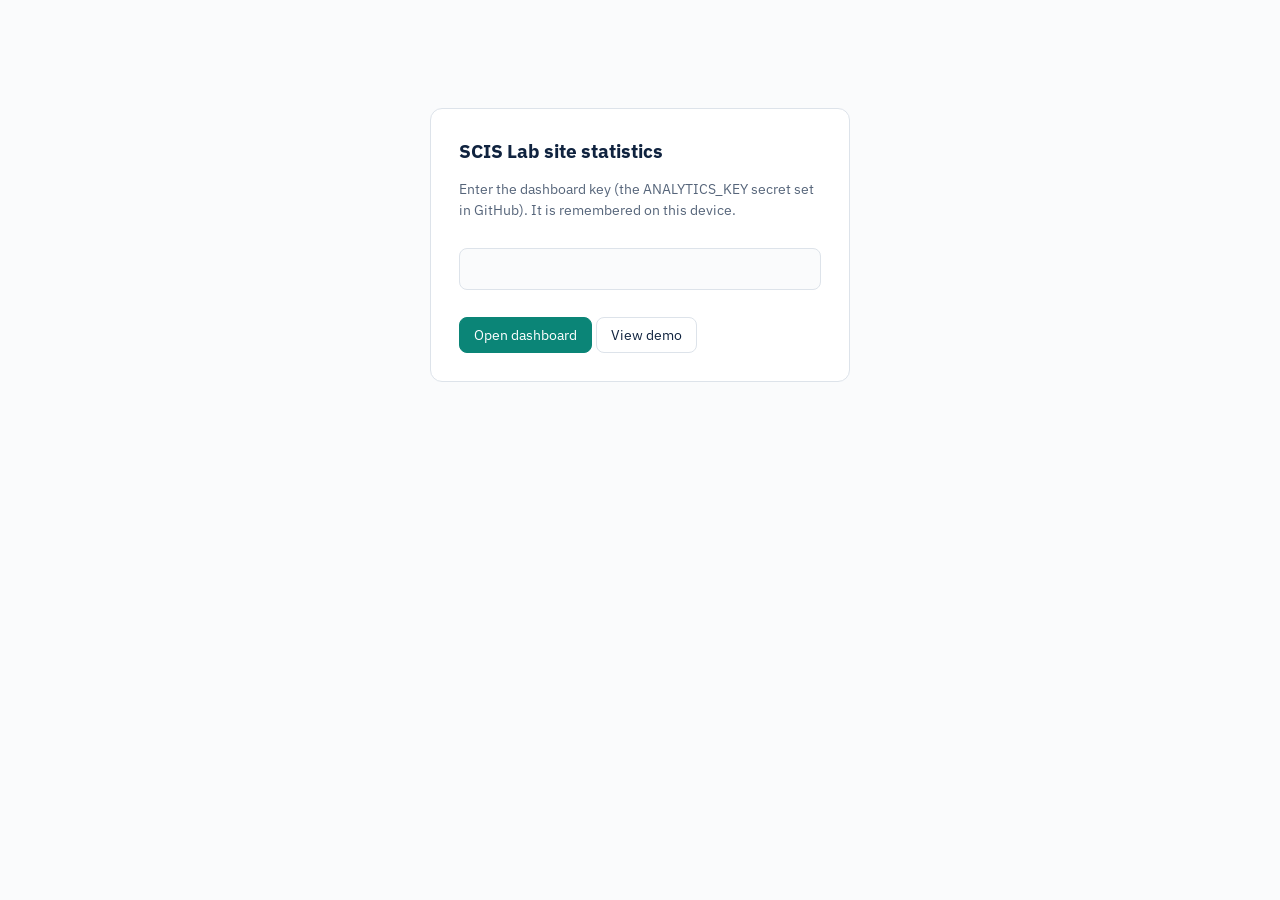
<file: stats.html>
<!DOCTYPE html>
<html lang="en">
<head>
<meta charset="UTF-8">
<meta name="viewport" content="width=device-width, initial-scale=1, viewport-fit=cover">
<meta name="robots" content="noindex, nofollow">
<title>Site Statistics | SCIS Lab</title>
<link rel="icon" href="assets/img/favicon-32.png" type="image/png">
<link rel="preconnect" href="https://fonts.googleapis.com">
<link rel="preconnect" href="https://fonts.gstatic.com" crossorigin>
<link href="https://fonts.googleapis.com/css2?family=IBM+Plex+Sans+KR:wght@400;500;600&family=IBM+Plex+Sans:wght@400;500;600&family=JetBrains+Mono:wght@400;500&display=swap" rel="stylesheet">
<script>try{var t=localStorage.getItem('theme');if(t==='light'||t==='dark')document.documentElement.setAttribute('data-theme',t);}catch(e){}</script>
<style>
:root {
  color-scheme: light;
  --bg: #FAFBFC; --surface: #FFFFFF; --ink: #10233F; --muted: #56657A; --line: #DDE3EA; --grid: #EEF1F5;
  --accent: #0B8577; --accent-ink: #FFFFFF; --tint: #E3F2EF;
  --s1: #0B8577; --s2: #6B5BD6; --warn-bg: #FBF0D9; --alert: #D64545;
  --font: "IBM Plex Sans", "IBM Plex Sans KR", system-ui, -apple-system, "Apple SD Gothic Neo", "Malgun Gothic", sans-serif;
  --mono: "JetBrains Mono", ui-monospace, SFMono-Regular, Menlo, monospace;
}
@media (prefers-color-scheme: dark) {
  :root:not([data-theme="light"]) {
    color-scheme: dark;
    --bg: #0F1620; --surface: #16202C; --ink: #E4EBF3; --muted: #9AA8B8; --line: #2A3748; --grid: #1F2B3A;
    --accent: #3CC2B1; --accent-ink: #06201C; --tint: #12302E;
    --s1: #3CC2B1; --s2: #A597FF; --warn-bg: #3A2F14; --alert: #F07070;
  }
}
:root[data-theme="dark"] {
  color-scheme: dark;
  --bg: #0F1620; --surface: #16202C; --ink: #E4EBF3; --muted: #9AA8B8; --line: #2A3748; --grid: #1F2B3A;
  --accent: #3CC2B1; --accent-ink: #06201C; --tint: #12302E;
  --s1: #3CC2B1; --s2: #A597FF; --warn-bg: #3A2F14; --alert: #F07070;
}
* { box-sizing: border-box; }
body { margin: 0; background: var(--bg); color: var(--ink); font-family: var(--font); line-height: 1.5; -webkit-font-smoothing: antialiased; }
a { color: var(--accent); }
button, input, select { font: inherit; color: inherit; }
.wrap { max-width: 1240px; margin: 0 auto; padding: 0 16px; }
header.top { border-bottom: 1px solid var(--line); background: var(--surface); }
header.top .wrap { display: flex; align-items: center; gap: 12px; min-height: 64px; flex-wrap: wrap; padding-top: 8px; padding-bottom: 8px; }
header.top h1 { font-size: 1.1rem; margin: 0; font-weight: 600; }
header.top h1 small { display: block; font-weight: 400; color: var(--muted); font-size: .8rem; }
.spacer { flex: 1; }
.btn { min-height: 36px; padding: 0 14px; border-radius: 8px; border: 1px solid var(--line); background: var(--surface); cursor: pointer; font-size: .9rem; }
.btn:hover { background: var(--tint); }
.btn.primary { background: var(--accent); color: var(--accent-ink); border-color: var(--accent); }
.seg { display: inline-flex; padding: 3px; gap: 2px; border: 1px solid var(--line); border-radius: 9px; background: var(--bg); }
.seg button { border: 0; background: transparent; min-height: 32px; padding: 0 12px; border-radius: 6px; cursor: pointer; color: var(--muted); font-size: .88rem; }
.seg button[aria-pressed="true"] { background: var(--accent); color: var(--accent-ink); font-weight: 600; }
.bar-row { display: flex; gap: 10px; align-items: center; flex-wrap: wrap; margin: 20px 0 8px; }
.pill { display: inline-flex; align-items: center; gap: 6px; padding: 4px 6px 4px 12px; border-radius: 999px; background: var(--tint); font-size: .85rem; }
.pill button { border: 0; background: transparent; cursor: pointer; width: 22px; height: 22px; border-radius: 50%; color: var(--muted); }
.pill button:hover { background: var(--surface); color: var(--ink); }
.note { color: var(--muted); font-size: .85rem; }
.demo-banner { background: var(--warn-bg); border-radius: 8px; padding: 8px 12px; font-size: .88rem; margin-top: 16px; }
.kpis { display: grid; grid-template-columns: repeat(auto-fit, minmax(150px, 1fr)); gap: 12px; margin: 12px 0 16px; }
.kpi { background: var(--surface); border: 1px solid var(--line); border-radius: 10px; padding: 14px 16px; }
.kpi .label { color: var(--muted); font-size: .82rem; }
.kpi .value { font-size: 1.7rem; font-weight: 600; font-variant-numeric: tabular-nums; line-height: 1.25; margin-top: 2px; }
.kpi .delta { font-size: .8rem; color: var(--muted); }
.kpi .delta.up::before { content: "▲ "; } .kpi .delta.down::before { content: "▼ "; }
.grid { display: grid; grid-template-columns: repeat(auto-fit, minmax(min(100%, 380px), 1fr)); gap: 12px; margin-bottom: 12px; }
.card { background: var(--surface); border: 1px solid var(--line); border-radius: 10px; padding: 16px; min-width: 0; }
.card.wide { grid-column: 1 / -1; }
.card h2 { font-size: .98rem; margin: 0 0 2px; font-weight: 600; }
.card .sub { color: var(--muted); font-size: .8rem; margin: 0 0 12px; }
.card-head { display: flex; align-items: flex-start; gap: 8px; justify-content: space-between; flex-wrap: wrap; }
.legend { display: flex; gap: 14px; font-size: .82rem; color: var(--muted); }
.legend span::before { content: ""; display: inline-block; width: 12px; height: 3px; border-radius: 2px; vertical-align: middle; margin-right: 6px; background: var(--c); }
.chart { position: relative; }
.chart svg { display: block; width: 100%; height: auto; overflow: visible; }
.chart .axis { fill: var(--muted); font-size: 11px; font-family: var(--font); }
.tip { position: absolute; pointer-events: none; background: var(--ink); color: var(--bg); font-size: .8rem; padding: 6px 9px; border-radius: 6px; white-space: nowrap; transform: translate(-50%, -110%); opacity: 0; transition: opacity .1s; z-index: 5; }
.tip.on { opacity: 1; }
.list { list-style: none; margin: 0; padding: 0; }
.list li { position: relative; display: grid; grid-template-columns: minmax(0, 1fr) auto; gap: 2px 12px; padding: 6px 8px; border-radius: 6px; cursor: pointer; font-size: .88rem; }
.list li:hover { background: var(--tint); }
.list .name { overflow: hidden; text-overflow: ellipsis; white-space: nowrap; }
.list .name small { color: var(--muted); margin-left: 6px; }
.list .num { font-variant-numeric: tabular-nums; text-align: right; }
.list .num small { color: var(--muted); margin-left: 8px; }
.list .track { grid-column: 1 / -1; height: 4px; border-radius: 2px; background: var(--grid); overflow: hidden; }
.list .track i { display: block; height: 100%; border-radius: 2px; background: var(--s1); }
.tag { display: inline-block; font-size: .7rem; padding: 0 6px; border-radius: 999px; border: 1px solid var(--line); color: var(--muted); margin-left: 6px; vertical-align: 1px; }
.empty { color: var(--muted); font-size: .88rem; padding: 12px 8px; }
table { width: 100%; border-collapse: collapse; font-size: .85rem; }
th, td { text-align: left; padding: 8px; border-bottom: 1px solid var(--line); vertical-align: top; }
th { color: var(--muted); font-weight: 500; font-size: .8rem; }
td.n { font-variant-numeric: tabular-nums; white-space: nowrap; }
td .path { font-family: var(--mono); font-size: .78rem; color: var(--muted); word-break: break-word; }
.table-wrap { overflow-x: auto; }
details summary { cursor: pointer; color: var(--muted); font-size: .82rem; margin-top: 8px; }
.login { max-width: 420px; margin: 12vh auto; background: var(--surface); border: 1px solid var(--line); border-radius: 12px; padding: 28px; }
.login h1 { font-size: 1.2rem; margin: 0 0 6px; }
.login input { width: 100%; min-height: 42px; padding: 0 12px; border: 1px solid var(--line); border-radius: 8px; background: var(--bg); margin: 14px 0 10px; }
.err { color: var(--alert); font-size: .88rem; min-height: 1.2em; }
.mini { display: grid; grid-template-columns: repeat(3, 1fr); gap: 12px; }
.mini h3 { font-size: .82rem; color: var(--muted); font-weight: 500; margin: 0 0 4px; }
@media (max-width: 640px) { .mini { grid-template-columns: 1fr; } .kpi .value { font-size: 1.4rem; } }
footer { color: var(--muted); font-size: .8rem; padding: 24px 0 40px; }
</style>
</head>
<body>
<div id="app"></div>
<script>
(function () {
  'use strict';
  // Set after the first Cloudflare deploy (same value as in assets/js/track.js).
  var ENDPOINT = 'https://scislab-analytics.scislabknu.workers.dev';

  var app = document.getElementById('app');
  var params = new URLSearchParams(location.search);
  var DEMO = params.has('demo');
  var state = { days: 30, filters: {}, orgView: 'inst', data: null };
  try { localStorage.setItem('notrack', '1'); } catch (e) {} // don't count the person reading the stats
  function getKey() { try { return localStorage.getItem('statsKey') || ''; } catch (e) { return ''; } }
  function setKey(k) { try { if (k) localStorage.setItem('statsKey', k); else localStorage.removeItem('statsKey'); } catch (e) {} }

  /* ---------- helpers ---------- */
  function esc(s) { return String(s == null ? '' : s).replace(/[&<>"']/g, function (c) { return { '&': '&amp;', '<': '&lt;', '>': '&gt;', '"': '&quot;', "'": '&#39;' }[c]; }); }
  function num(n) { return (n || 0).toLocaleString('en-US'); }
  function dur(s) { s = Math.round(s || 0); if (!s) return '–'; if (s < 60) return s + 's'; var m = Math.floor(s / 60); if (m < 60) return m + 'm ' + (s % 60) + 's'; return Math.floor(m / 60) + 'h ' + (m % 60) + 'm'; }
  var regionNames; try { regionNames = new Intl.DisplayNames(['en'], { type: 'region' }); } catch (e) {}
  function countryName(c) { if (!c) return 'Unknown'; try { return regionNames ? regionNames.of(c) : c; } catch (e) { return c; } }
  function flag(c) { return c && /^[A-Z]{2}$/.test(c) ? String.fromCodePoint.apply(null, c.split('').map(function (ch) { return 127397 + ch.charCodeAt(0); })) : '🌐'; }
  var PAGE_NAMES = { '/': 'Home', '/research': 'Research', '/professor': 'Professor', '/people': 'People', '/publications': 'Publications', '/patents': 'Patents', '/projects': 'Projects', '/news': 'News', '/photos': 'Photos', '/404': 'Not found (404)' };
  function pageName(p) { return PAGE_NAMES[p] || p; }
  function when(ts) {
    var d = new Date(ts), now = new Date();
    var opts = { hour: '2-digit', minute: '2-digit', hour12: false, timeZone: 'Asia/Seoul' };
    var sameDay = d.toLocaleDateString('en-CA', { timeZone: 'Asia/Seoul' }) === now.toLocaleDateString('en-CA', { timeZone: 'Asia/Seoul' });
    return (sameDay ? 'Today ' : d.toLocaleDateString('en-US', { month: 'short', day: 'numeric', timeZone: 'Asia/Seoul' }) + ', ') + d.toLocaleTimeString('en-GB', opts);
  }
  function delta(cur, prev) {
    if (!prev) return '<div class="delta">no earlier data</div>';
    var pct = Math.round((cur - prev) / prev * 100);
    return '<div class="delta ' + (pct > 0 ? 'up' : pct < 0 ? 'down' : '') + '">' + Math.abs(pct) + '% vs previous ' + state.days + ' days</div>';
  }
  var FILTER_LABELS = { org: 'Network', domain: 'Domain', country: 'Country', path: 'Page', ref_host: 'Source' };

  /* ---------- login ---------- */
  function showLogin(msg) {
    app.innerHTML = '<form class="login" id="login"><h1>SCIS Lab site statistics</h1>' +
      '<p class="note">Enter the dashboard key (the ANALYTICS_KEY secret set in GitHub). It is remembered on this device.</p>' +
      '<input type="password" id="key" autocomplete="current-password" aria-label="Dashboard key" required>' +
      '<div class="err" role="alert">' + esc(msg || '') + '</div>' +
      '<button class="btn primary" type="submit">Open dashboard</button> ' +
      '<a class="btn" style="display:inline-flex;align-items:center;text-decoration:none;color:inherit" href="?demo">View demo</a></form>';
    document.getElementById('login').addEventListener('submit', function (e) {
      e.preventDefault(); setKey(document.getElementById('key').value.trim()); load();
    });
  }

  /* ---------- data ---------- */
  function load() {
    if (DEMO) { state.data = demoData(state.days, state.filters); render(); return; }
    if (ENDPOINT.indexOf('WORKERS_SUBDOMAIN') !== -1) { showLogin('The statistics server is not connected yet. Try the demo for now.'); return; }
    var key = getKey();
    if (!key) { showLogin(); return; }
    var q = new URLSearchParams({ days: state.days });
    Object.keys(state.filters).forEach(function (k) { q.set(k, state.filters[k]); });
    if (state.data) app.style.opacity = '.6';
    fetch(ENDPOINT + '/stats?' + q, { headers: { Authorization: 'Bearer ' + key } })
      .then(function (r) {
        if (r.status === 401) { setKey(''); throw new Error('Wrong key. Please try again.'); }
        return r.json().then(function (d) { if (!r.ok) throw new Error(d.error || ('Server error ' + r.status)); return d; });
      })
      .then(function (d) { state.data = d; app.style.opacity = ''; render(); })
      .catch(function (e) { app.style.opacity = ''; state.data = null; showLogin(e.message); });
  }

  /* ---------- render ---------- */
  function render() {
    var d = state.data, T = d.totals || {}, P = d.previous || {};
    var filters = Object.keys(state.filters).map(function (k) {
      var v = state.filters[k], label = k === 'country' ? countryName(v) : k === 'path' ? pageName(v) : v;
      return '<span class="pill">' + esc(FILTER_LABELS[k]) + ': <b>' + esc(label) + '</b><button data-unfilter="' + k + '" aria-label="Remove filter">✕</button></span>';
    }).join('');
    var ranges = [[7, '7 days'], [30, '30 days'], [90, '90 days'], [365, '1 year']].map(function (r) {
      return '<button data-days="' + r[0] + '" aria-pressed="' + (state.days === r[0]) + '">' + r[1] + '</button>';
    }).join('');

    app.innerHTML =
      '<header class="top"><div class="wrap"><h1>SCIS Lab site statistics<small>knuscislab.github.io · ' + esc(d.range.from) + ' to ' + esc(d.range.to) + ' (KST)</small></h1>' +
      '<span class="spacer"></span><div class="seg" role="group" aria-label="Date range">' + ranges + '</div>' +
      '<button class="btn" id="refresh">Refresh</button>' + (DEMO ? '<a class="btn" style="display:inline-flex;align-items:center;text-decoration:none;color:inherit" href="stats.html">Exit demo</a>' : '<button class="btn" id="logout">Sign out</button>') + '</div></header>' +
      '<main class="wrap">' +
      (DEMO ? '<div class="demo-banner">Demo mode: these numbers are made up to show what the dashboard looks like.</div>' : '') +
      (filters ? '<div class="bar-row"><span class="note">Filtered by</span>' + filters + '</div>' : '<div class="bar-row note">Click any row below to filter the whole dashboard by it.</div>') +
      '<section class="kpis">' +
        kpi('Page views', num(T.views), delta(T.views, P.views)) +
        kpi('Visitors', num(T.visitors), delta(T.visitors, P.visitors), 'Unique per day') +
        kpi('Visits', num(T.sessions), delta(T.sessions, P.sessions)) +
        kpi('Avg. time on page', dur(T.avg_time), delta(T.avg_time, P.avg_time)) +
        kpi('Single-page visits', (T.bounce == null ? '–' : T.bounce + '%'), '<div class="delta">left after one page</div>') +
      '</section>' +
      '<section class="grid">' +
        '<div class="card wide"><div class="card-head"><div><h2>Daily traffic</h2><p class="sub">Page views and visitors per day</p></div>' +
        '<div class="legend"><span style="--c:var(--s1)">Page views</span><span style="--c:var(--s2)">Visitors</span></div></div>' +
        '<div class="chart" id="daily"></div>' + dailyTable(d.daily) + '</div>' +
        orgCard(d) +
        listCard('Pages', 'Most viewed pages, with average time on page', d.pages, 'path', function (r) { return esc(pageName(r.key)); }, true) +
        listCard('Countries', '', d.countries, 'country', function (r) { return flag(r.key) + ' ' + esc(countryName(r.key)); }) +
        listCard('Cities', '', d.cities, null, function (r) { var p = r.key.split('|'); return flag(p[1]) + ' ' + esc(p[0]) + '<small>' + esc(countryName(p[1])) + '</small>'; }) +
        listCard('Where visitors came from', 'Referring sites (direct visits are not listed)', d.referrers, 'ref_host', function (r) { return esc(r.key); }) +
        listCard('Organization domains', 'From reverse DNS of the visitor network (e.g. knu.ac.kr)', d.domains, 'domain', function (r) { return esc(r.key) + (r.org ? '<small>' + esc(r.org) + '</small>' : ''); }) +
        '<div class="card"><h2>Devices &amp; software</h2><p class="sub">Share of page views</p><div class="mini">' +
          miniList('Device', d.devices) + miniList('Browser', d.browsers) + miniList('OS', d.oses) + '</div></div>' +
        '<div class="card"><h2>Time of day</h2><p class="sub">Page views by hour, Korea time</p><div class="chart" id="hours"></div></div>' +
        sessionsCard(d.sessions) +
      '</section>' +
      '<footer>Visitor networks come from the IP address at the time of the visit; IP addresses themselves are not stored. ' +
      'Visitors on home or mobile internet show up under their provider (e.g. KT, SK Broadband), not their institution. ' +
      'Your own visits are not counted on this device. Updated ' + esc(when(d.generated)) + '.</footer></main>';

    drawDaily(document.getElementById('daily'), d.daily, d.range);
    drawHours(document.getElementById('hours'), d.hours);
    bind();
  }

  function kpi(label, value, deltaHtml, hint) {
    return '<div class="kpi"><div class="label">' + esc(label) + (hint ? ' <span class="tag">' + esc(hint) + '</span>' : '') + '</div><div class="value">' + value + '</div>' + (deltaHtml || '') + '</div>';
  }

  function rows(list, field, labelFn, showTime, extra) {
    if (!list || !list.length) return '<div class="empty">No data for this period.</div>';
    var max = Math.max.apply(null, list.map(function (r) { return r.views; }));
    return '<ul class="list">' + list.map(function (r) {
      var attr = field ? ' data-filter="' + field + '" data-value="' + esc(r.key) + '" tabindex="0"' : ' style="cursor:default"';
      return '<li' + attr + ' title="' + esc(r.views + ' views · ' + (r.visitors || 0) + ' visitors') + '"><span class="name">' + labelFn(r) + (extra ? extra(r) : '') + '</span>' +
        '<span class="num">' + num(r.views) + (showTime ? '<small>' + dur(r.avg_time) + '</small>' : '') + '</span>' +
        '<span class="track"><i style="width:' + Math.max(2, r.views / max * 100) + '%"></i></span></li>';
    }).join('') + '</ul>';
  }

  function listCard(title, sub, list, field, labelFn, showTime) {
    return '<div class="card"><h2>' + esc(title) + '</h2><p class="sub">' + esc(sub || 'Page views') + '</p>' + rows(list, field, labelFn, showTime) + '</div>';
  }

  function orgCard(d) {
    var all = d.orgs || [];
    var list = state.orgView === 'inst' ? all.filter(function (r) { return r.net === 'org'; }) : all;
    var tag = function (r) { return r.net === 'isp' ? '<span class="tag">internet provider</span>' : r.net === 'hosting' ? '<span class="tag">cloud / possibly a bot</span>' : ''; };
    return '<div class="card wide"><div class="card-head"><div><h2>Visitor organizations</h2>' +
      '<p class="sub">Who owns the network each visit came from: universities, research institutes, companies. Average time on page at right.</p></div>' +
      '<div class="seg" role="group" aria-label="Organization view"><button data-orgview="inst" aria-pressed="' + (state.orgView === 'inst') + '">Institutions</button>' +
      '<button data-orgview="all" aria-pressed="' + (state.orgView === 'all') + '">All networks</button></div></div>' +
      rows(list.slice(0, 25), 'org', function (r) {
        return flag(r.country) + ' ' + esc(r.key) + (r.domain ? '<small>' + esc(r.domain) + '</small>' : '') + '<small>last ' + esc(when(r.last_seen)) + '</small>';
      }, true, tag) + '</div>';
  }

  function miniList(title, list) {
    var total = (list || []).reduce(function (s, r) { return s + r.views; }, 0) || 1;
    return '<div><h3>' + esc(title) + '</h3>' + ((list || []).slice(0, 5).map(function (r) {
      return '<div style="display:flex;justify-content:space-between;font-size:.86rem;padding:2px 0"><span>' + esc(/^[a-z]+$/.test(r.key) ? r.key[0].toUpperCase() + r.key.slice(1) : r.key) + '</span><span class="num">' + Math.round(r.views / total * 100) + '%</span></div>';
    }).join('') || '<div class="empty">–</div>') + '</div>';
  }

  function sessionsCard(list) {
    var body = (list || []).map(function (s) {
      var who = s.net === 'org' ? '<b>' + esc(s.org) + '</b>' : esc(s.org || 'Unknown network') + (s.net === 'isp' ? ' <span class="tag">provider</span>' : s.net === 'hosting' ? ' <span class="tag">cloud</span>' : '');
      var pages = (s.path_list || '').split(' → ').map(pageName).join(' → ');
      return '<tr><td class="n">' + esc(when(s.start)) + '</td><td>' + who + (s.domain ? '<div class="path">' + esc(s.domain) + '</div>' : '') + '</td>' +
        '<td style="white-space:nowrap">' + flag(s.country) + ' ' + esc(s.city || countryName(s.country)) + '</td>' +
        '<td><div class="path">' + esc(pages) + '</div></td><td class="n">' + s.pages + '</td><td class="n">' + dur(s.time) + '</td>' +
        '<td>' + esc(s.ref_host || 'direct') + '</td><td>' + esc(s.device) + '</td></tr>';
    }).join('');
    return '<div class="card wide"><h2>Recent visits</h2><p class="sub">Last 100 visits, newest first. A visit is one browser tab session.</p>' +
      (body ? '<div class="table-wrap"><table><thead><tr><th>Time (KST)</th><th>Network</th><th>Location</th><th>Pages viewed</th><th>Pages</th><th>Time</th><th>Came from</th><th>Device</th></tr></thead><tbody>' + body + '</tbody></table></div>' : '<div class="empty">No visits in this period.</div>') + '</div>';
  }

  function dailyTable(daily) {
    return '<details><summary>Show as table</summary><div class="table-wrap"><table><thead><tr><th>Date</th><th>Page views</th><th>Visitors</th></tr></thead><tbody>' +
      (daily || []).slice().reverse().map(function (r) { return '<tr><td>' + esc(r.day) + '</td><td class="n">' + num(r.views) + '</td><td class="n">' + num(r.visitors) + '</td></tr>'; }).join('') +
      '</tbody></table></div></details>';
  }

  /* ---------- charts (plain SVG) ---------- */
  function niceStep(v) { var p = Math.pow(10, Math.floor(Math.log10(v))), n = v / p; return Math.max(1, (n <= 1 ? 1 : n <= 2 ? 2 : n <= 5 ? 5 : 10) * p); }

  function drawDaily(el, daily, range) {
    var byDay = {}; (daily || []).forEach(function (r) { byDay[r.day] = r; });
    var days = [], start = new Date(range.from + 'T00:00:00Z');
    for (var i = 0; i < range.days; i++) { var k = new Date(start.getTime() + i * 864e5).toISOString().slice(0, 10); days.push({ day: k, views: (byDay[k] || {}).views || 0, visitors: (byDay[k] || {}).visitors || 0 }); }
    var W = Math.max(320, el.clientWidth || 900), H = 240, L = 40, R = 12, Tp = 10, B = 26;
    var step = niceStep((Math.max.apply(null, days.map(function (d) { return d.views; })) || 1) / 4), ticks = Math.ceil((Math.max.apply(null, days.map(function (d) { return d.views; })) || 1) / step), max = step * ticks;
    var x = function (i) { return L + (days.length === 1 ? (W - L - R) / 2 : i * (W - L - R) / (days.length - 1)); };
    var y = function (v) { return Tp + (H - Tp - B) * (1 - v / max); };
    var grid = '';
    for (var t = 0; t <= ticks; t++) { var v = max * t / ticks; grid += '<line x1="' + L + '" x2="' + (W - R) + '" y1="' + y(v) + '" y2="' + y(v) + '" stroke="var(--grid)"/><text class="axis" x="' + (L - 6) + '" y="' + (y(v) + 4) + '" text-anchor="end">' + num(v) + '</text>'; }
    var every = Math.ceil(days.length / Math.max(2, Math.floor((W - L) / 70)));
    var labels = days.map(function (d, i) { if (i % every) return ''; var dt = new Date(d.day + 'T00:00:00Z'); return '<text class="axis" x="' + x(i) + '" y="' + (H - 6) + '" text-anchor="middle">' + dt.toLocaleDateString('en-US', { month: 'short', day: 'numeric', timeZone: 'UTC' }) + '</text>'; }).join('');
    var line = function (k) { return days.map(function (d, i) { return (i ? 'L' : 'M') + x(i).toFixed(1) + ' ' + y(d[k]).toFixed(1); }).join(''); };
    var area = line('views') + 'L' + x(days.length - 1) + ' ' + y(0) + 'L' + x(0) + ' ' + y(0) + 'Z';
    el.innerHTML = '<svg viewBox="0 0 ' + W + ' ' + H + '" role="img" aria-label="Daily page views and visitors">' + grid + labels +
      '<path d="' + area + '" fill="var(--s1)" opacity=".08"/>' +
      '<path d="' + line('views') + '" fill="none" stroke="var(--s1)" stroke-width="2" stroke-linejoin="round"/>' +
      '<path d="' + line('visitors') + '" fill="none" stroke="var(--s2)" stroke-width="2" stroke-linejoin="round"/>' +
      '<line id="xh" y1="' + Tp + '" y2="' + y(0) + '" stroke="var(--muted)" stroke-dasharray="3 3" opacity="0"/>' +
      '<circle id="d1" r="4" fill="var(--s1)" stroke="var(--surface)" stroke-width="2" opacity="0"/><circle id="d2" r="4" fill="var(--s2)" stroke="var(--surface)" stroke-width="2" opacity="0"/>' +
      '<rect x="' + L + '" y="0" width="' + (W - L - R) + '" height="' + H + '" fill="transparent" id="hit"/></svg><div class="tip" id="tip"></div>';
    var svg = el.querySelector('svg'), tip = el.querySelector('#tip'), xh = el.querySelector('#xh'), d1 = el.querySelector('#d1'), d2 = el.querySelector('#d2');
    function move(ev) {
      var r = svg.getBoundingClientRect(), px = (ev.clientX - r.left) * W / r.width;
      var i = Math.max(0, Math.min(days.length - 1, Math.round((px - L) / ((W - L - R) / Math.max(1, days.length - 1)))));
      var d = days[i], cx = x(i);
      xh.setAttribute('x1', cx); xh.setAttribute('x2', cx); xh.setAttribute('opacity', 1);
      d1.setAttribute('cx', cx); d1.setAttribute('cy', y(d.views)); d1.setAttribute('opacity', 1);
      d2.setAttribute('cx', cx); d2.setAttribute('cy', y(d.visitors)); d2.setAttribute('opacity', 1);
      var dt = new Date(d.day + 'T00:00:00Z').toLocaleDateString('en-US', { weekday: 'short', month: 'short', day: 'numeric', timeZone: 'UTC' });
      tip.innerHTML = '<b>' + dt + '</b><br>' + num(d.views) + ' page views · ' + num(d.visitors) + ' visitors';
      tip.style.left = Math.max(90, Math.min(r.width - 90, cx * r.width / W)) + 'px'; tip.style.top = (y(d.views) * r.height / H) + 'px'; tip.classList.add('on');
    }
    function out() { tip.classList.remove('on'); [xh, d1, d2].forEach(function (n) { n.setAttribute('opacity', 0); }); }
    svg.addEventListener('pointermove', move); svg.addEventListener('pointerleave', out);
  }

  function drawHours(el, hours) {
    var v = []; for (var h = 0; h < 24; h++) v.push(0);
    (hours || []).forEach(function (r) { v[r.hour] = r.views; });
    var W = Math.max(300, el.clientWidth || 420), H = 160, L = 4, B = 20, Tp = 6, gap = 2;
    var max = Math.max.apply(null, v) || 1, bw = (W - L * 2) / 24;
    var bars = v.map(function (n, h) {
      var bh = (H - B - Tp) * n / max, x = L + h * bw + gap / 2, y = H - B - bh, w = bw - gap, rr = Math.min(4, w / 2, bh);
      var path = bh ? 'M' + x + ' ' + (H - B) + 'V' + (y + rr) + 'Q' + x + ' ' + y + ' ' + (x + rr) + ' ' + y + 'H' + (x + w - rr) + 'Q' + (x + w) + ' ' + y + ' ' + (x + w) + ' ' + (y + rr) + 'V' + (H - B) + 'Z' : '';
      return '<g><title>' + (h < 10 ? '0' : '') + h + ':00 · ' + num(n) + ' page views</title>' +
        '<rect x="' + (L + h * bw) + '" y="0" width="' + bw + '" height="' + H + '" fill="transparent"/>' +
        (path ? '<path d="' + path + '" fill="var(--s1)"/>' : '') +
        (h % 6 === 0 ? '<text class="axis" x="' + (x + w / 2) + '" y="' + (H - 4) + '" text-anchor="middle">' + h + ':00</text>' : '') + '</g>';
    }).join('');
    el.innerHTML = '<svg viewBox="0 0 ' + W + ' ' + H + '" role="img" aria-label="Page views by hour of day"><line x1="' + L + '" x2="' + (W - L) + '" y1="' + (H - B) + '" y2="' + (H - B) + '" stroke="var(--line)"/>' + bars + '</svg>';
  }

  /* ---------- events ---------- */
  function bind() {
    app.querySelectorAll('[data-days]').forEach(function (b) { b.onclick = function () { state.days = +b.dataset.days; load(); }; });
    app.querySelectorAll('[data-orgview]').forEach(function (b) { b.onclick = function () { state.orgView = b.dataset.orgview; render(); }; });
    app.querySelectorAll('[data-filter]').forEach(function (li) {
      var go = function () { state.filters[li.dataset.filter] = li.dataset.value; load(); window.scrollTo({ top: 0, behavior: 'smooth' }); };
      li.onclick = go; li.onkeydown = function (e) { if (e.key === 'Enter') go(); };
    });
    app.querySelectorAll('[data-unfilter]').forEach(function (b) { b.onclick = function () { delete state.filters[b.dataset.unfilter]; load(); }; });
    var r = document.getElementById('refresh'); if (r) r.onclick = load;
    var o = document.getElementById('logout'); if (o) o.onclick = function () { setKey(''); state.data = null; showLogin(); };
  }
  var resizeT; window.addEventListener('resize', function () { clearTimeout(resizeT); resizeT = setTimeout(function () { if (state.data) render(); }, 150); });

  /* ---------- demo data ---------- */
  function demoData(days, filters) {
    var seed = 7; function rnd() { seed = (seed * 16807) % 2147483647; return (seed - 1) / 2147483646; }
    var scale = Object.keys(filters).length ? 0.15 : 1;
    var today = new Date(Date.now() + 9 * 3600e3), daily = [];
    for (var i = days - 1; i >= 0; i--) {
      var dt = new Date(today.getTime() - i * 864e5), wd = dt.getUTCDay(), base = (wd === 0 || wd === 6 ? 14 : 30) * (1 + 0.3 * Math.sin(i / 9));
      var views = Math.round(base * (0.7 + rnd() * 0.6) * scale), visitors = Math.round(views * (0.38 + rnd() * 0.12));
      daily.push({ day: dt.toISOString().slice(0, 10), views: views, visitors: visitors });
    }
    var tv = daily.reduce(function (s, r) { return s + r.views; }, 0), tvis = daily.reduce(function (s, r) { return s + r.visitors; }, 0);
    function share(list) { var tot = list.reduce(function (s, r) { return s + r[1]; }, 0); return list.map(function (r) { var v = Math.max(1, Math.round(tv * r[1] / tot)); return { key: r[0], views: v, visitors: Math.max(1, Math.round(v * 0.45)), avg_time: Math.round(20 + rnd() * 150) }; }).sort(function (a, b) { return b.views - a.views; }); }
    var orgs = [
      ['Kyungpook National University', 'KR', 'knu.ac.kr', 'org', 30], ['Korea Telecom', 'KR', 'kornet.net', 'isp', 22], ['SK Broadband Co Ltd', 'KR', 'skbroadband.com', 'isp', 15],
      ['Korea Institute of Energy Research', 'KR', 'kier.re.kr', 'org', 6], ['Seoul National University', 'KR', 'snu.ac.kr', 'org', 5], ['KAIST', 'KR', 'kaist.ac.kr', 'org', 4],
      ['Samsung Electronics', 'KR', 'samsung.com', 'org', 3], ['LG Uplus Corp.', 'KR', 'lguplus.co.kr', 'isp', 8], ['Massachusetts Institute of Technology', 'US', 'mit.edu', 'org', 2],
      ['Korea Electric Power Corporation', 'KR', 'kepco.co.kr', 'org', 2], ['Technical University of Munich', 'DE', 'tum.de', 'org', 1.5], ['Amazon.com, Inc.', 'US', '', 'hosting', 2],
      ['Pohang University of Science and Technology', 'KR', 'postech.ac.kr', 'org', 1.5], ['University of Tokyo', 'JP', 'u-tokyo.ac.jp', 'org', 1], ['Comcast Cable Communications', 'US', 'comcast.net', 'isp', 2]
    ];
    var orgRows = share(orgs.map(function (o) { return [o[0], o[4]]; })).map(function (r) {
      var o = orgs.find(function (x) { return x[0] === r.key; });
      return Object.assign(r, { country: o[1], domain: o[2], net: o[3], last_seen: Date.now() - Math.round(rnd() * 5 * 864e5) });
    });
    var pages = share([['/', 40], ['/publications', 18], ['/people', 14], ['/professor', 10], ['/research', 8], ['/projects', 5], ['/news', 4], ['/photos', 3], ['/patents', 2]]);
    var sessions = [];
    for (var s = 0; s < 40; s++) {
      var o = orgs[Math.floor(rnd() * orgs.length)], n = 1 + Math.floor(rnd() * 4), path = [];
      for (var p = 0; p < n; p++) path.push(pages[Math.floor(rnd() * pages.length)].key);
      var cities = { KR: ['Daegu', 'Seoul', 'Daejeon', 'Pohang'], US: ['Cambridge', 'Ashburn'], DE: ['Munich'], JP: ['Tokyo'] }[o[1]];
      sessions.push({ sid: 's' + s, start: Date.now() - s * 3.1 * 3600e3 * (0.5 + rnd()), pages: n, time: Math.round(n * (15 + rnd() * 120)), org: o[0], domain: o[2], net: o[3],
        city: cities[Math.floor(rnd() * cities.length)], country: o[1], device: rnd() > 0.3 ? 'desktop' : 'mobile', ref_host: ['', 'google.com', 'scholar.google.com', 'knu.ac.kr', ''][Math.floor(rnd() * 5)], path_list: path.join(' → ') });
    }
    sessions.sort(function (a, b) { return b.start - a.start; });
    var hours = []; for (var h = 0; h < 24; h++) hours.push({ hour: h, views: Math.round(tv / 24 * (h >= 9 && h <= 18 ? 1.8 : h < 7 ? 0.25 : 0.8) * (0.8 + rnd() * 0.4)) });
    return {
      range: { from: daily[0].day, to: daily[daily.length - 1].day, days: days }, generated: Date.now(),
      totals: { views: tv, visitors: tvis, sessions: Math.round(tv * 0.55), avg_time: 74, bounce: 58 },
      previous: { views: Math.round(tv * 0.86), visitors: Math.round(tvis * 0.9), sessions: Math.round(tv * 0.5), avg_time: 69 },
      daily: daily, pages: pages, orgs: orgRows,
      countries: share([['KR', 82], ['US', 7], ['CN', 3], ['JP', 2.5], ['DE', 2], ['VN', 1.5], ['IN', 1]]),
      cities: share([['Daegu|KR', 35], ['Seoul|KR', 25], ['Daejeon|KR', 8], ['Pohang|KR', 4], ['Cambridge|US', 2], ['Munich|DE', 1.5], ['Tokyo|JP', 1]]),
      domains: share(orgs.filter(function (o) { return o[2]; }).map(function (o) { return [o[2], o[4]]; })).map(function (r) { var o = orgs.find(function (x) { return x[2] === r.key; }); return Object.assign(r, { org: o[0], net: o[3] }); }),
      referrers: share([['google.com', 40], ['scholar.google.com', 22], ['knu.ac.kr', 15], ['github.com', 6], ['linkedin.com', 4], ['naver.com', 8]]),
      devices: share([['desktop', 72], ['mobile', 25], ['tablet', 3]]), browsers: share([['Chrome', 55], ['Safari', 20], ['Edge', 12], ['Whale', 8], ['Firefox', 5]]),
      oses: share([['Windows', 50], ['macOS', 22], ['iOS', 14], ['Android', 12], ['Linux', 2]]), langs: [], hours: hours, sessions: sessions
    };
  }

  load();
})();
</script>
</body>
</html>
</file>
